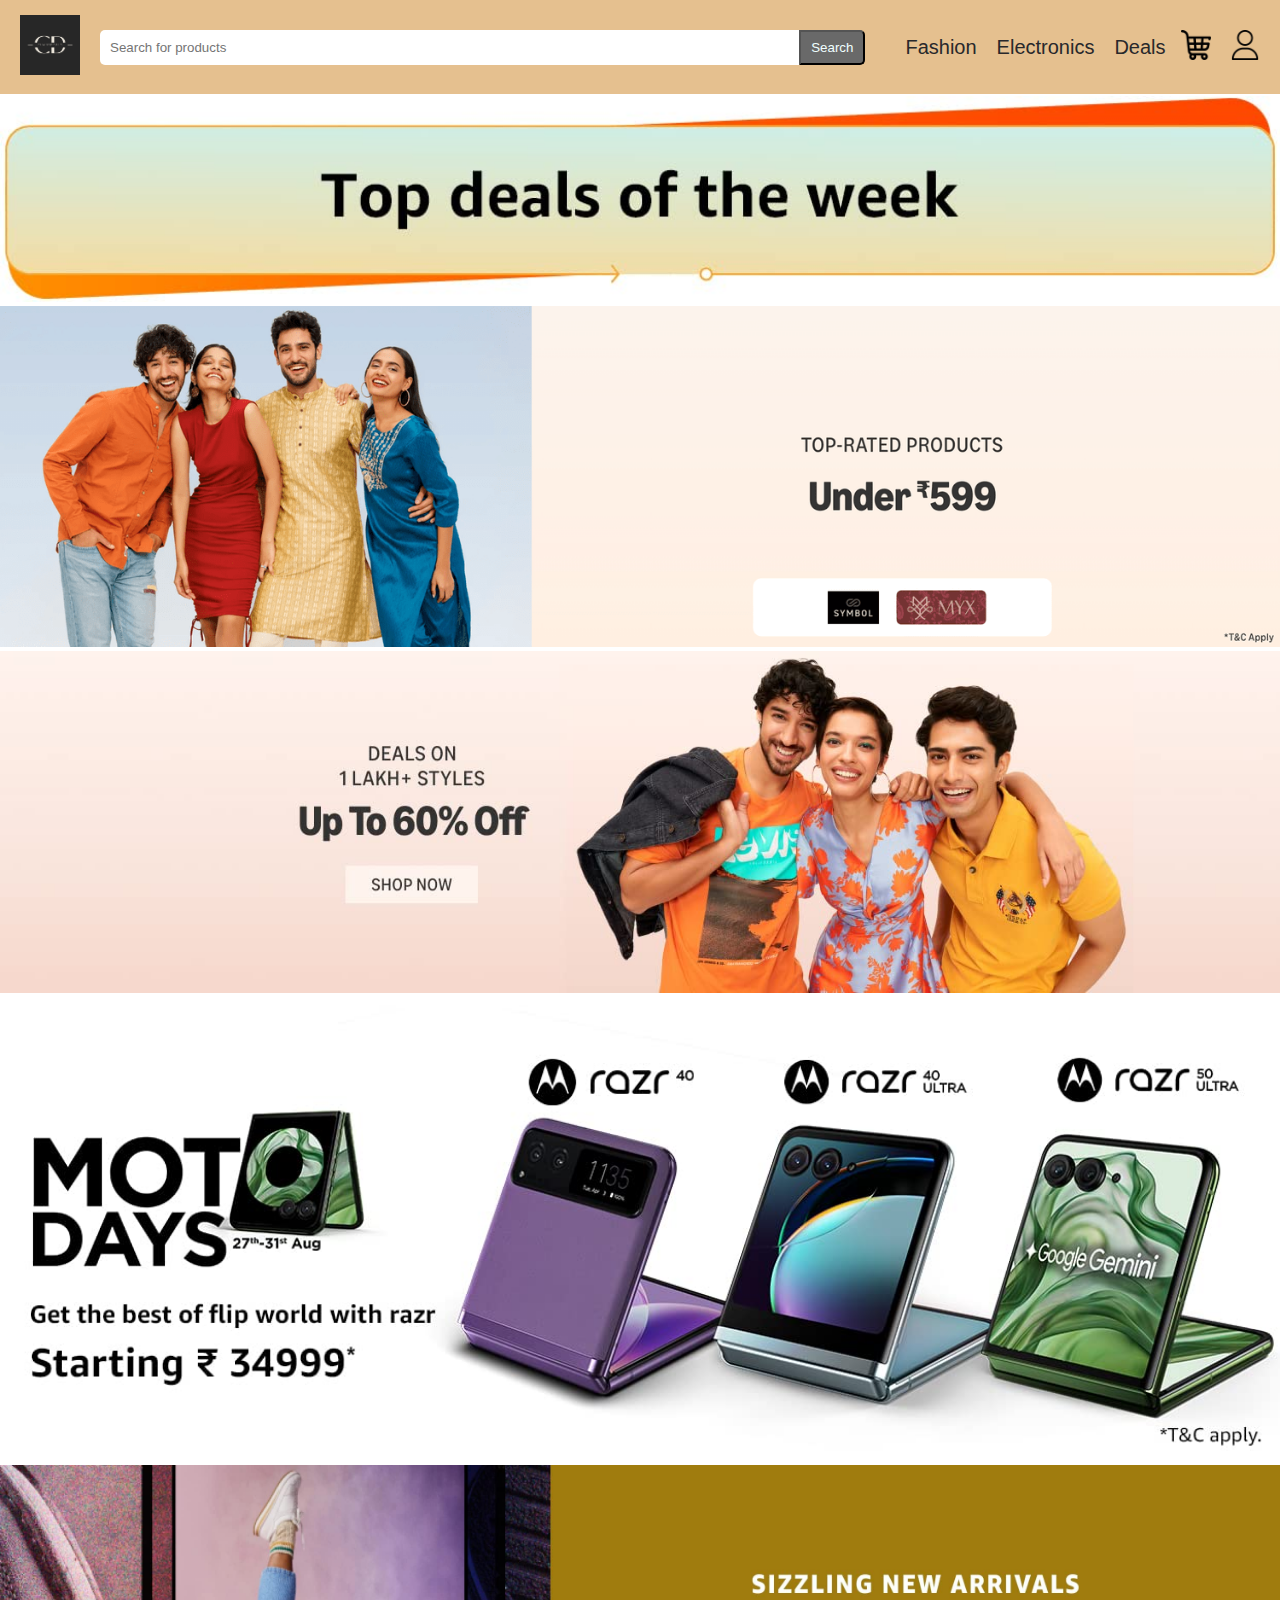
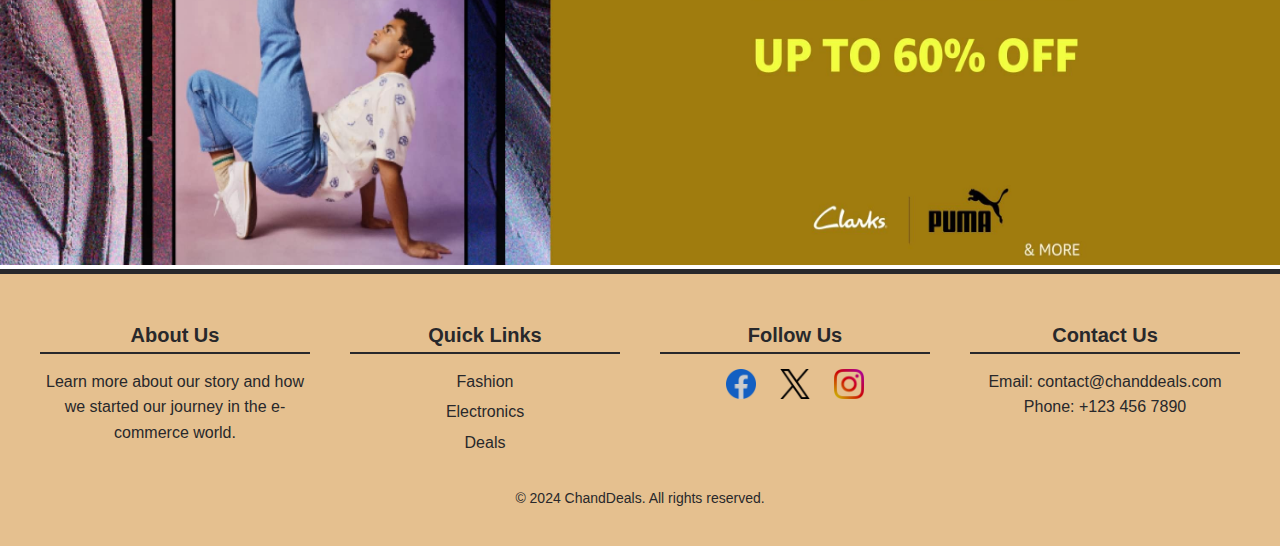
<file: deals.html>
<!DOCTYPE html>
<html lang="en">
  <head>
    <meta charset="UTF-8" />
    <meta name="viewport" content="width=device-width, initial-scale=1.0" />
    <title>Deals</title>
    <link rel="stylesheet" href="deals.css" />
  </head>
  <body>
    <div class="nav_bar">
      <div class="logo">
        <a href="index.html">
          <img src="ChandDeals (1).png" alt="NO IMAGE FOUND" />
        </a>
      </div>
      <div class="search_bar">
        <input type="text" name="" id="" placeholder="Search for products" />
        <button>Search</button>
      </div>
      <div class="nav_links">
        <a href="Fashion.html" target="_blank">Fashion</a>
        <a href="Electronics.html" target="_blank">Electronics</a>
        <a href="deals.html">Deals</a>
      </div>
      <div class="nav_icon">
        <a href=""><img src="shopping.png" alt="NO IMAGE FOUND" /></a>
        <a href=""><img src="user.png" alt="NO IMAGE FOUND" /></a>
      </div>
    </div>

    <div class="hero_section">
      <img src="04.jpg" alt="" />
      <img src="SPB_1500x400._CB567883703_.png" alt="" style="width: 100%" />
      <img
        src="Deals_on_1_lakh_styles._CB567809662_.jpg"
        alt=""
        style="width: 100%"
      />
      <img src="1242x450.jpg" alt="" />
      <img
        src="Men-2._SX3000_QL85_.jpg"
        alt=""
        style="height: 400px; width: 100%"
      />
    </div>

    <footer>
      <div class="footer_content">
        <div class="footer_section">
          <h4>About Us</h4>
          <p>
            Learn more about our story and how we started our journey in the
            e-commerce world.
          </p>
        </div>
        <div class="footer_section">
          <h4>Quick Links</h4>
          <div class="footer_links">
            <a href="Fashion.html">Fashion</a>
            <a href="Electronics.html">Electronics</a>
            <a href="deals.html">Deals</a>
          </div>
        </div>
        <div class="footer_section footer_social">
          <h4>Follow Us</h4>
          <a href="#"><img src="facebook.png" alt="Facebook" /></a>
          <a href="#"><img src="twitter.png" alt="Twitter" /></a>
          <a href="#"><img src="instagram.png" alt="Instagram" /></a>
        </div>
        <div class="footer_section">
          <h4>Contact Us</h4>
          <p>Email: contact@chanddeals.com</p>
          <p>Phone: +123 456 7890</p>
        </div>
      </div>
      <div class="footer_copy">
        &copy; 2024 ChandDeals. All rights reserved.
      </div>
    </footer>
  </body>
</html>
</file>
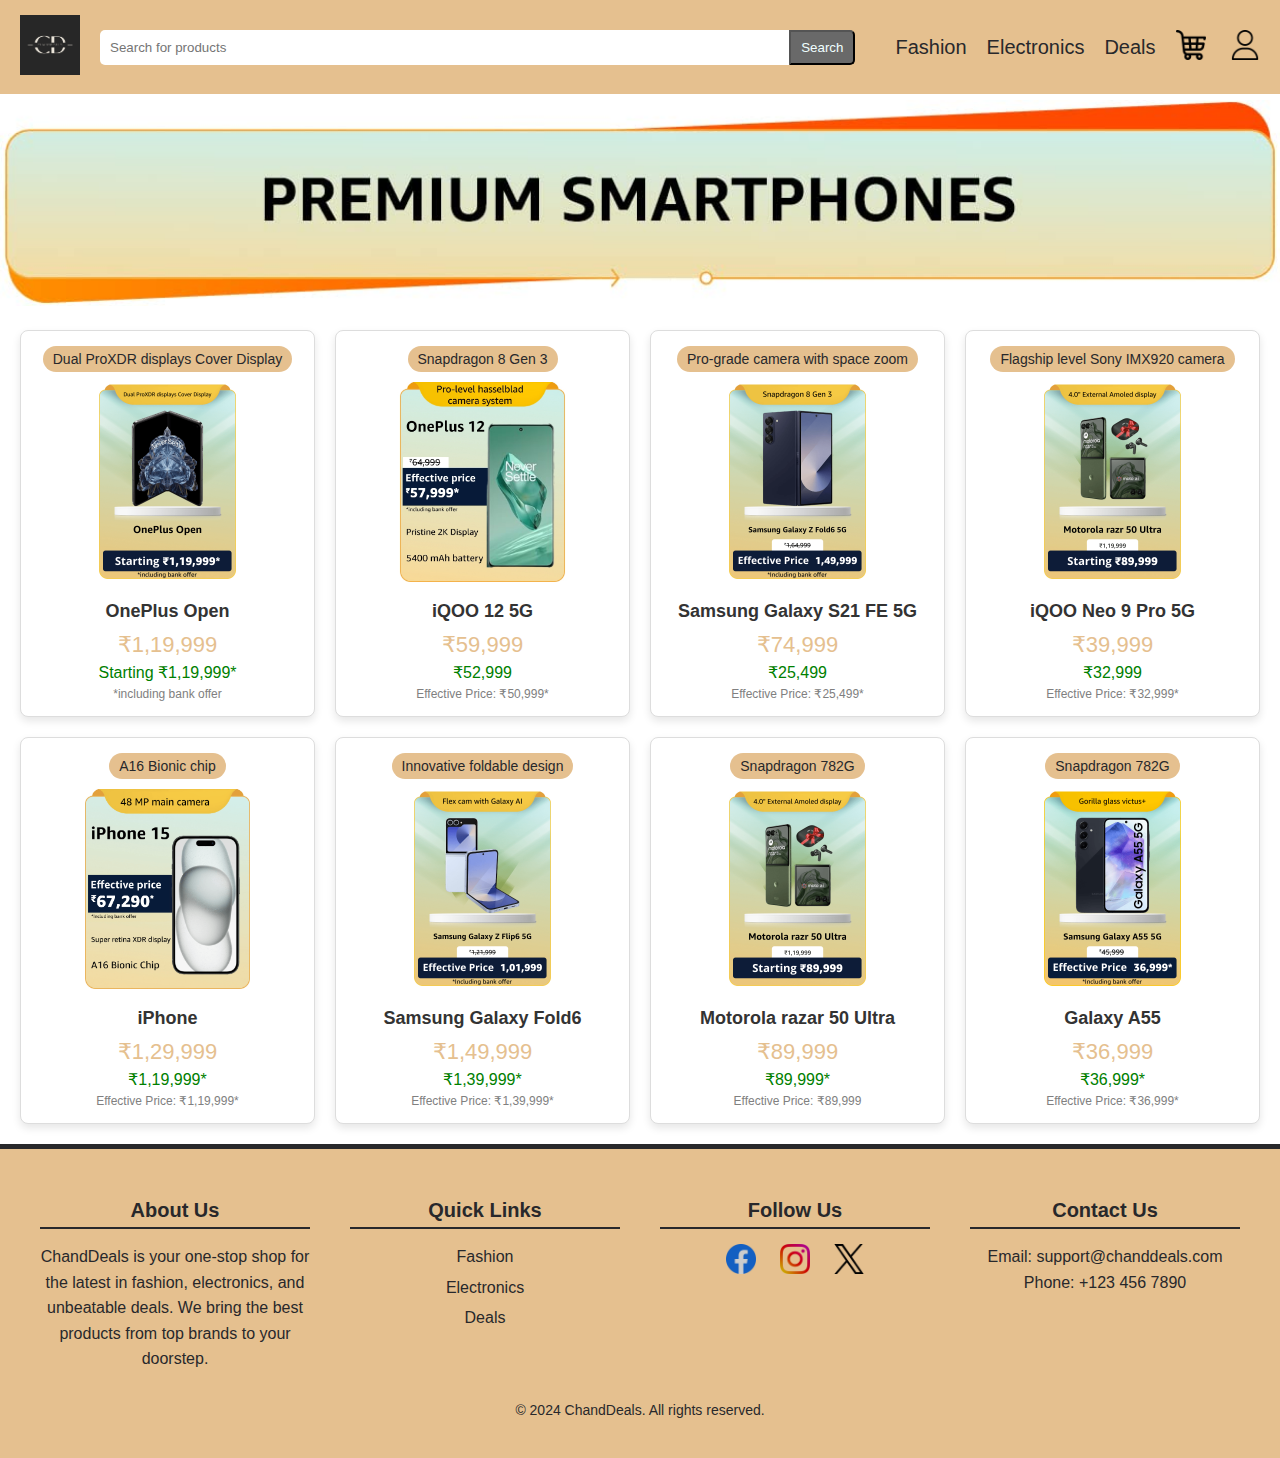
<file: Electronics.html>
<!DOCTYPE html>
<html lang="en">
  <head>
    <meta charset="UTF-8" />
    <meta name="viewport" content="width=device-width, initial-scale=1.0" />
    <title>Electronics</title>
    <link rel="stylesheet" href="Electronics.css" />
  </head>
  <body>
    <div class="nav_bar">
      <div class="logo">
        <a href="index.html"
          ><img src="ChandDeals (1).png" alt="NO IMAGE FOUND"
        /></a>
      </div>
      <div class="search_bar">
        <input type="text" name="" id="" placeholder="Search for products" />
        <button>Search</button>
      </div>
      <div class="nav_links">
        <a href="Fashion.html" target="_blank">Fashion</a>
        <a href="Electronics.html" target="_blank">Electronics</a>
        <a href="deals.html" target="_blank">Deals</a>
      </div>
      <div class="nav_icon">
        <a href=""><img src="shopping.png" alt="NO IMAGE FOUND" /></a>
        <a href=""><img src="user.png" alt="NO IMAGE FOUND" /></a>
      </div>
    </div>

    <div class="hero_section">
      <img src="03.jpg" alt="" />
    </div>

    <div class="product-container">
      <div class="product-card">
        <div class="product-badge">Dual ProXDR displays Cover Display</div>
        <img
          src="OnePlus_Open_580x800.png"
          alt="OnePlus Open"
          class="product-image"
        />
        <div class="product-name">OnePlus Open</div>
        <div class="product-price">₹1,19,999</div>
        <div class="product-effective-price">Starting ₹1,19,999*</div>
        <div class="product-footnote">*including bank offer</div>
      </div>
      <div class="product-card">
        <div class="product-badge">Snapdragon 8 Gen 3</div>
        <img
          src="OnePlus_12_580x675.jpeg"
          alt="iQOO 12 5G"
          class="product-image"
        />
        <div class="product-name">iQOO 12 5G</div>
        <div class="product-price">₹59,999</div>
        <div class="product-effective-price">₹52,999</div>
        <div class="product-footnote">Effective Price: ₹50,999*</div>
      </div>
      <div class="product-card">
        <div class="product-badge">Pro-grade camera with space zoom</div>
        <img
          src="Galaxy_Fold6.png"
          alt="Samsung Galaxy S21 FE 5G"
          class="product-image"
        />
        <div class="product-name">Samsung Galaxy S21 FE 5G</div>
        <div class="product-price">₹74,999</div>
        <div class="product-effective-price">₹25,499</div>
        <div class="product-footnote">Effective Price: ₹25,499*</div>
      </div>
      <div class="product-card">
        <div class="product-badge">Flagship level Sony IMX920 camera</div>
        <img
          src="Nord_ce3__580x800.png"
          alt="iQOO Neo 9 Pro 5G"
          class="product-image"
        />
        <div class="product-name">iQOO Neo 9 Pro 5G</div>
        <div class="product-price">₹39,999</div>
        <div class="product-effective-price">₹32,999</div>
        <div class="product-footnote">Effective Price: ₹32,999*</div>
      </div>
      <div class="product-card">
        <div class="product-badge">A16 Bionic chip</div>
        <img src="iphine.png" alt="iPhone" class="product-image" />
        <div class="product-name">iPhone</div>
        <div class="product-price">₹1,29,999</div>
        <div class="product-effective-price">₹1,19,999*</div>
        <div class="product-footnote">Effective Price: ₹1,19,999*</div>
      </div>
      <div class="product-card">
        <div class="product-badge">Innovative foldable design</div>
        <img
          src="Galaxy_Fold6_copy_1.png"
          alt="Samsung Galaxy Fold6"
          class="product-image"
        />
        <div class="product-name">Samsung Galaxy Fold6</div>
        <div class="product-price">₹1,49,999</div>
        <div class="product-effective-price">₹1,39,999*</div>
        <div class="product-footnote">Effective Price: ₹1,39,999*</div>
      </div>
      <div class="product-card">
        <div class="product-badge">Snapdragon 782G</div>
        <img
          src="Nord_ce3__580x800.png"
          alt="OnePlus Nord CE3"
          class="product-image"
        />
        <div class="product-name">Motorola razar 50 Ultra</div>
        <div class="product-price">₹89,999</div>
        <div class="product-effective-price">₹89,999*</div>
        <div class="product-footnote">Effective Price: ₹89,999</div>
      </div>
      <div class="product-card">
        <div class="product-badge">Snapdragon 782G</div>
        <img
          src="Galaxy_A55_2_1.png"
          alt="OnePlus Nord CE3"
          class="product-image"
        />
        <div class="product-name">Galaxy A55</div>
        <div class="product-price">₹36,999</div>
        <div class="product-effective-price">₹36,999*</div>
        <div class="product-footnote">Effective Price: ₹36,999*</div>
      </div>
    </div>

    <footer>
      <div class="footer_content">
        <div class="footer_section">
          <h4>About Us</h4>
          <p>
            ChandDeals is your one-stop shop for the latest in fashion,
            electronics, and unbeatable deals. We bring the best products from
            top brands to your doorstep.
          </p>
        </div>
        <div class="footer_section">
          <h4>Quick Links</h4>
          <div class="footer_links">
            <a href="Fashion.html">Fashion</a>
            <a href="Electronics.html">Electronics</a>
            <a href="deals.html">Deals</a>
          </div>
        </div>
        <div class="footer_section">
          <h4>Follow Us</h4>
          <div class="footer_social">
            <a href="#"><img src="facebook.png" alt="Facebook" /></a>
            <a href="#"><img src="instagram.png" alt="Instagram" /></a>
            <a href="#"><img src="twitter.png" alt="Twitter" /></a>
          </div>
        </div>
        <div class="footer_section">
          <h4>Contact Us</h4>
          <p>Email: support@chanddeals.com</p>
          <p>Phone: +123 456 7890</p>
        </div>
      </div>
      <div class="footer_copy">
        &copy; 2024 ChandDeals. All rights reserved.
      </div>
    </footer>
  </body>
</html>
</file>
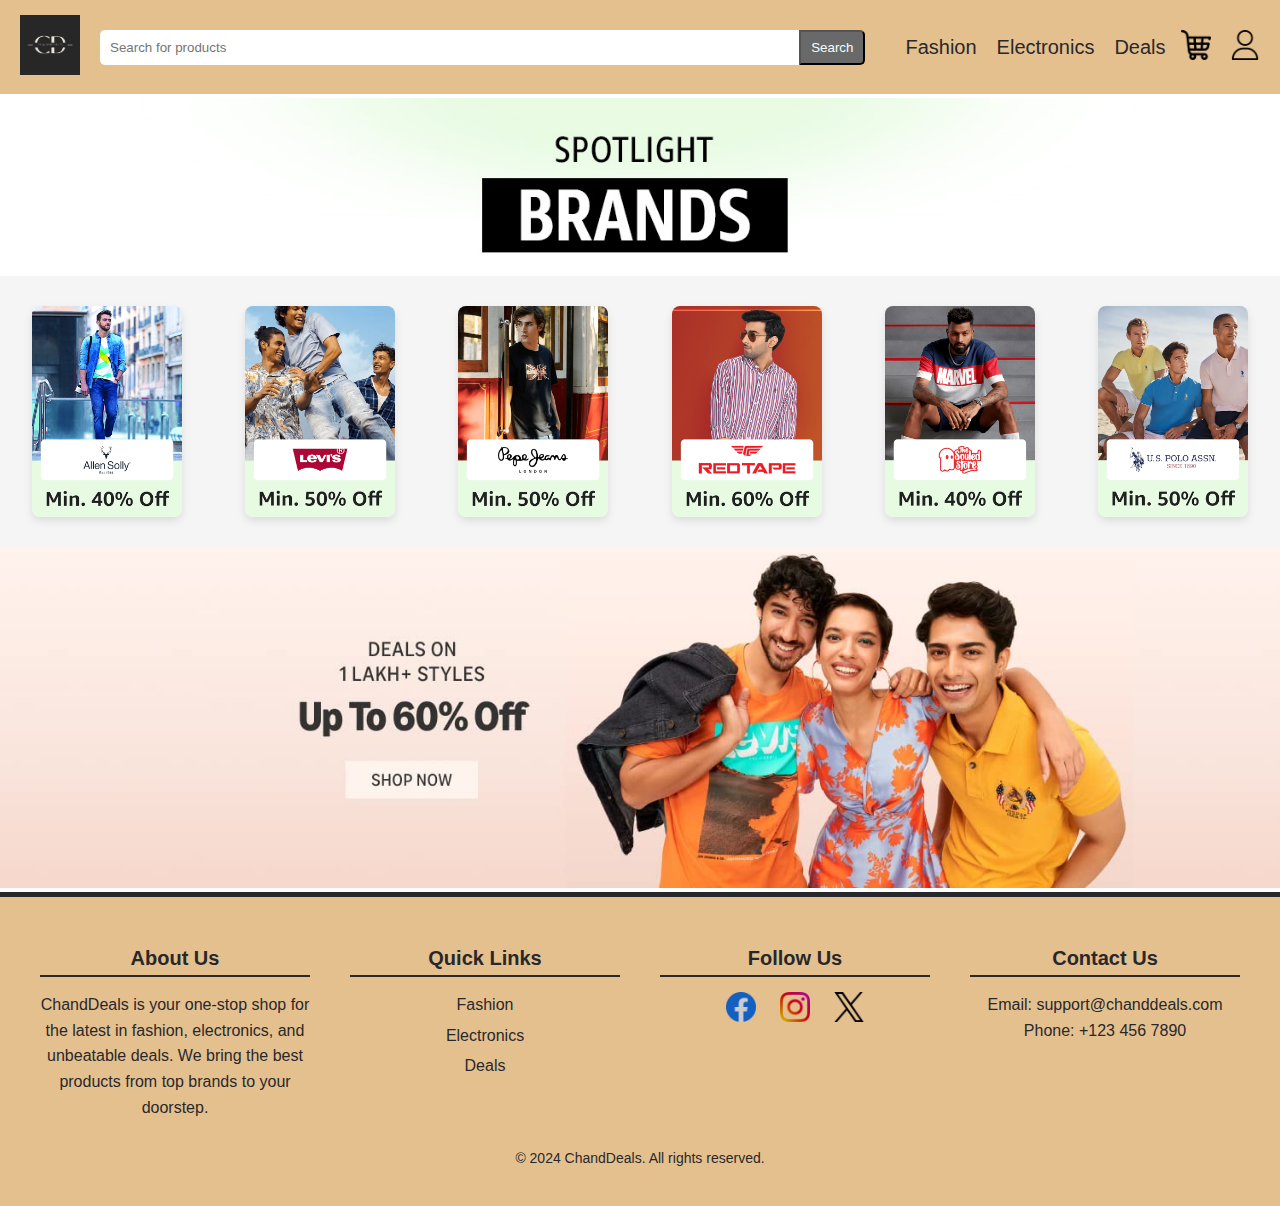
<file: Fashion.html>
<!DOCTYPE html>
<html lang="en">
  <head>
    <meta charset="UTF-8" />
    <meta name="viewport" content="width=device-width, initial-scale=1.0" />
    <title>Fashion</title>
    <link rel="stylesheet" href="Fashion.css" />
  </head>
  <body>
    <header>
      <div class="nav_bar">
        <div class="logo">
          <a href="index.html">
            <img src="ChandDeals (1).png" alt="NO IMAGE FOUND" />
          </a>
        </div>
        <div class="search_bar">
          <input type="text" name="" id="" placeholder="Search for products" />
          <button>Search</button>
        </div>
        <div class="nav_links">
          <a href="Fashion.html">Fashion</a>
          <a href="Electronics.html" target="_blank">Electronics</a>
          <a href="deals.html" target="_blank">Deals</a>
        </div>
        <div class="nav_icon">
          <a href=""><img src="shopping.png" alt="NO IMAGE FOUND" /></a>
          <a href=""><img src="user.png" alt="NO IMAGE FOUND" /></a>
        </div>
      </div>
    </header>

    <div class="spotlight">
      <img
        src="Artboard_1_copy_6._CB557922580_.jpg"
        alt=""
        style="width: 100%"
      />
    </div>
    <div class="hero_section">
      <img src="Allen_Solly._SX564_QL85_FMpng_.png" alt="" />
      <img src="Levis._SX564_QL85_FMpng_.png" alt="" />
      <img src="Pepe_Jeans._SX564_QL85_FMpng_.png" alt="" />
      <img src="Red_Tape._SX564_QL85_FMpng_.png" alt="" />
      <img src="The_Souled_Store._SX564_QL85_FMpng_.png" alt="" />
      <img src="US_Polo._SX564_QL85_FMpng_.png" alt="" />
    </div>
    <div class="hero_section2">
      <img
        src="Deals_on_1_lakh_styles._CB567809662_.jpg"
        alt=""
        style="width: 100%"
      />
    </div>
    <div class="products">
      <div class="product-card"></div>
      <div></div>
      <div></div>
      <div></div>
      <div></div>
      <div></div>
    </div>

    <footer>
      <div class="footer_content">
        <div class="footer_section">
          <h4>About Us</h4>
          <p>
            ChandDeals is your one-stop shop for the latest in fashion,
            electronics, and unbeatable deals. We bring the best products from
            top brands to your doorstep.
          </p>
        </div>
        <div class="footer_section">
          <h4>Quick Links</h4>
          <div class="footer_links">
            <a href="Fashion.html">Fashion</a>
            <a href="Electronics.html">Electronics</a>
            <a href="deals.html">Deals</a>
          </div>
        </div>
        <div class="footer_section">
          <h4>Follow Us</h4>
          <div class="footer_social">
            <a href="#"><img src="facebook.png" alt="Facebook" /></a>
            <a href="#"><img src="instagram.png" alt="Instagram" /></a>
            <a href="#"><img src="twitter.png" alt="Twitter" /></a>
          </div>
        </div>
        <div class="footer_section">
          <h4>Contact Us</h4>
          <p>Email: support@chanddeals.com</p>
          <p>Phone: +123 456 7890</p>
        </div>
      </div>
      <div class="footer_copy">
        &copy; 2024 ChandDeals. All rights reserved.
      </div>
    </footer>
  </body>
</html>
</file>
<file: deals.css>
@import url('https://fonts.cdnfonts.com/css/fabrica');

* {
    margin: 0;
    padding: 0;
    box-sizing: border-box;
}

html, body {
    width: 100%;
    overflow-x: hidden; 
}

body {
    font-family: 'Fabrica', sans-serif;
    background-color: white;
}


.nav_bar {
    display: flex;
    justify-content: space-between;
    align-items: center;
    background-color: #e5c08f;
    padding: 15px 20px;
    width: 100%;
    position: fixed;
    top: 0;
    z-index: 1000;
    max-width: 100vw; 
}

.logo img {
    width: 60px;
}

.search_bar {
    display: flex;
    flex: 1;
    margin: 0px 20px;
}

.search_bar input {
    display: flex;
    flex: 1;
    padding: 10px;
    border: none;
    border-radius: 5px 0px 0px 5px;
    max-width: 100%;
}

.search_bar button {
    padding: 5px 10px;
    border-radius: 0px 5px 5px 0px;
    background-color: dimgray;
    color: azure;
    cursor: pointer;
}

.search_bar button:hover {
    background-color: chocolate;
}

.nav_links {
    display: flex;
    align-items: center;
    max-width: 100%; 
}

.nav_links a {
    text-decoration: none;
    color: #28282B;
    margin-left: 20px;
    font-size: 20px;
}

.nav_links a:hover {
    text-decoration: underline;
}

.nav_icon a {
    margin-left: 15px;
}

.nav_icon img {
    width: 30px;
    filter: brightness(100%);
}


.hero_section {
    padding-top: 96px;
    max-width: 100%; 
}

.hero_section img {
    width: 100%;
    margin-top: 0;
    max-width: 100%;
}


footer {
    background-color: #e5c08f;
    color: #28282B;
    padding: 40px 20px;
    text-align: center;
    border-top: 5px solid #28282B;
    max-width: 100%; 
}

.footer_content {
    display: flex;
    justify-content: space-between;
    flex-wrap: wrap;
    margin-bottom: 20px;
}

.footer_section {
    flex: 1;
    margin: 10px 20px;
}

.footer_section h4 {
    font-size: 20px;
    margin-bottom: 15px;
    color: #28282B;
    font-weight: bold;
    border-bottom: 2px solid #28282B;
    padding-bottom: 5px;
}

.footer_section p,
.footer_links a {
    font-size: 16px;
    line-height: 1.6;
    color: #28282B;
}

.footer_links a {
    text-decoration: none;
    display: block;
    margin: 5px 0;
}

.footer_links a:hover {
    text-decoration: underline;
    color: chocolate;
}

.footer_social a img {
    width: 30px;
    margin: 0 10px;
    filter: brightness(80%);
}

.footer_social a:hover img {
    filter: brightness(100%);
}

.footer_copy {
    font-size: 14px;
    color: #28282B;
}


@media (max-width: 768px) {
    .nav_bar {
        flex-wrap: wrap;
        justify-content: center;
        padding: 10px 15px;
    }
  
  
    .search_bar {
      order: 1;
      width: 100%;
      margin: 10px 0;
  }
  
  
  .nav_links {
    order: 2;
    display: flex;
    justify-content: center;
    flex-wrap: wrap;
  }
  
  .nav_links a {
    margin: 5px 10px;
  }
  .nav_icon {
    order: 3;
    display: flex;
    justify-content: center;
    width: 100%;
  }

    .footer_content {
        flex-direction: column;
        align-items: center;
      }
    
      .footer_section {
        margin: 10px 0;
      }
}

@media (max-width: 480px) {
    .nav_bar {
        padding: 10px;
    }
    .search_bar input {
        padding: 8px;
      }
      .search_bar button {
        padding: 8px;
      }

    .nav_links a {
        font-size: 18px;
        margin: 5px 0;
    }

    .footer_section h4 {
        font-size: 18px;
    }

    .footer_section p,
    .footer_links a {
        font-size: 14px;
    }

    .hero_section img {
        width: 100%;
    }
}
</file>
<file: Electronics.css>
@import url('https://fonts.cdnfonts.com/css/fabrica');

* {
  margin: 0;
  padding: 0;
  box-sizing: border-box;
}

html, body {
  width: 100%;
  overflow-x: hidden; 
}

body {
  font-family: 'Fabrica', sans-serif;
  background-color: white;
}


.nav_bar {
  display: flex;
  justify-content: space-between;
  align-items: center;
  background-color: #e5c08f;
  padding: 15px 20px;
  width: 100%;
  position: fixed;
  top: 0;
  z-index: 1000;
}

.logo img {
  width: 60px;
}

.search_bar {
  display: flex;
  flex: 1;
  margin: 0 20px;
}

.search_bar input {
  display: flex;
  flex: 1;
  padding: 10px;
  border: none;
  border-radius: 5px 0 0 5px;
  max-width: 100%; 
}

.search_bar button {
  padding: 5px 10px;
  border-radius: 0 5px 5px 0;
  background-color: dimgray;
  color: azure;
  cursor: pointer;
}

.search_bar button:hover {
  background-color: chocolate;
}

.nav_links {
  display: flex;
  align-items: center;
  max-width: 100%; 
}

.nav_links a {
  text-decoration: none;
  color: #28282B;
  margin-left: 20px;
  font-size: 20px;
}

.nav_links a:hover {
  text-decoration: underline;
}

.nav_icon img {
  width: 30px;
  margin-left: 20px;
  filter: brightness(80%);
}

.nav_icon img:hover {
  filter: brightness(100%);
}


.hero_section img {
  width: 100%;
  margin-top: 100px;
}

.product-container {
  display: grid;
  grid-template-columns: repeat(auto-fit, minmax(250px, 1fr));
  gap: 20px;
  padding: 20px;
}

.product-card {
  background-color: white;
  border: 1px solid #ddd;
  border-radius: 8px;
  box-shadow: 0 4px 8px rgba(0, 0, 0, 0.1);
  text-align: center;
  padding: 15px;
  transition: transform 0.2s;
  max-width: 100%; 
}

.product-card:hover {
  transform: translateY(-10px);
  box-shadow: 0 6px 12px rgba(0, 0, 0, 0.2);
}

.product-badge {
  background-color: #e5c08f;
  color: #28282B;
  font-size: 14px;
  padding: 5px 10px;
  border-radius: 20px;
  display: inline-block;
  margin-bottom: 10px;
}

.product-image {
  width: 100%;
  height: auto;
  max-height: 200px;
  object-fit: contain;
  margin-bottom: 15px;
}

.product-name {
  font-size: 18px;
  font-weight: bold;
  color: #333;
  margin-bottom: 10px;
}

.product-price {
  font-size: 22px;
  color: #e5c08f;
  margin-bottom: 5px;
}

.product-effective-price {
  font-size: 16px;
  color: green;
  margin-bottom: 5px;
}

.product-footnote {
  font-size: 12px;
  color: gray;
}


footer {
  background-color: #e5c08f;
  color: #28282B;
  padding: 40px 20px;
  text-align: center;
  border-top: 5px solid #28282B;
}

.footer_content {
  display: flex;
  justify-content: space-between;
  flex-wrap: wrap;
  margin-bottom: 20px;
  max-width: 100%; 
}

.footer_section {
  flex: 1;
  margin: 10px 20px;
}

.footer_section h4 {
  font-size: 20px;
  margin-bottom: 15px;
  color: #28282B;
  font-weight: bold;
  border-bottom: 2px solid #28282B;
  padding-bottom: 5px;
}

.footer_section p,
.footer_links a {
  font-size: 16px;
  line-height: 1.6;
  color: #28282B;
}

.footer_links a {
  text-decoration: none;
  display: block;
  margin: 5px 0;
}

.footer_links a:hover {
  text-decoration: underline;
  color: chocolate;
}

.footer_social a img {
  width: 30px;
  margin: 0 10px;
  filter: brightness(80%);
}

.footer_social a:hover img {
  filter: brightness(100%);
}

.footer_copy {
  font-size: 14px;
  color: #28282B;
}

@media (max-width: 768px) {
  .nav_bar {
      flex-wrap: wrap;
      justify-content: center;
      padding: 10px 15px;
  }


  .search_bar {
    order: 1;
    width: 100%;
    margin: 10px 0;
}


.nav_links {
  order: 2;
  display: flex;
  justify-content: center;
  flex-wrap: wrap;
}

.nav_links a {
  margin: 5px 10px;
}
.nav_icon {
  order: 3;
  display: flex;
  justify-content: center;
  width: 100%;
}

  .product-container {
    grid-template-columns: 1fr;
  }

  .footer_content {
    flex-direction: column;
    align-items: center;
  }

  .footer_section {
    margin: 10px 0;
  }
}

@media (max-width: 480px) {
  .nav_bar {
    padding: 10px;
  }

  .search_bar input {
    padding: 8px;
  }

  .search_bar button {
    padding: 8px;
  }

  .product-card {
    padding: 10px;
  }

  .product-name {
    font-size: 16px;
  }

  .product-price {
    font-size: 20px;
  }

  .footer_section h4 {
    font-size: 18px;
  }

  .footer_section p,
  .footer_links a {
    font-size: 14px;
  }

  .footer_copy {
    font-size: 12px;
  }
}
</file>
<file: Fashion.css>
@import url('https://fonts.cdnfonts.com/css/fabrica');

* {
  margin: 0;
  padding: 0;
  box-sizing: border-box;
}

html, body {
  width: 100%;
  overflow-x: hidden; 
}

body {
  font-family: 'Fabrica', sans-serif;
  background-color: white;
}


.nav_bar {
  display: flex;
  justify-content: space-between;
  align-items: center;
  background-color: #e5c08f;
  padding: 15px 20px;
  width: 100%;
  position: fixed;
  top: 0;
  z-index: 1000;
}

.logo img {
  width: 60px;
}

.search_bar {
  display: flex;
  flex: 1;
  margin: 0 20px;
}

.search_bar input {
  display: flex;
  flex: 1;
  padding: 10px;
  border: none;
  border-radius: 5px 0 0 5px;
  max-width: 100%;
}

.search_bar button {
  padding: 5px 10px;
  border-radius: 0 5px 5px 0;
  background-color: dimgray;
  color: azure;
  cursor: pointer;
}

.search_bar button:hover {
  background-color: chocolate;
}

.nav_links {
  display: flex;
  align-items: center;
  max-width: 100%; 
}

.nav_links a {
  text-decoration: none;
  color: #28282B;
  margin-left: 20px;
  font-size: 20px;
}

.nav_links a:hover {
  text-decoration: underline;
}

.nav_icon img {
  width: 30px;
  margin-left: 15px;
  filter: brightness(100%);
}

.nav_icon img:hover {
  filter: brightness(80%);
}

.hero_section {
  max-width: 100%;
  display: flex;
  flex-wrap: wrap;
  justify-content: space-around;
  padding: 20px 0;
  background-color: #f5f5f5;
}

.hero_section img {
  flex: 1 1 calc(100% / 6 - 20px);
  max-width: 150px;
  margin: 10px;
  border-radius: 8px;
  box-shadow: 0 4px 8px rgba(0, 0, 0, 0.1);
  transition: transform 0.2s ease;
}

.hero_section img:hover {
  transform: scale(1.05);
}

.spotlight {
  width: 100%;
  margin-top: 2px;
  padding-top: 96px;
}


footer {
  background-color: #e5c08f;
  color: #28282B;
  padding: 40px 20px;
  text-align: center;
  border-top: 5px solid #28282B;
}

.footer_content {
  display: flex;
  justify-content: space-between;
  flex-wrap: wrap;
  margin-bottom: 20px;
  max-width: 100%;
}

.footer_section {
  flex: 1;
  margin: 10px 20px;
}

.footer_section h4 {
  font-size: 20px;
  margin-bottom: 15px;
  color: #28282B;
  font-weight: bold;
  border-bottom: 2px solid #28282B;
  padding-bottom: 5px;
}

.footer_section p,
.footer_links a {
  font-size: 16px;
  line-height: 1.6;
  color: #28282B;
}

.footer_links a {
  text-decoration: none;
  display: block;
  margin: 5px 0;
}

.footer_links a:hover {
  text-decoration: underline;
  color: chocolate;
}

.footer_social a img {
  width: 30px;
  margin: 0 10px;
  filter: brightness(80%);
}

.footer_social a:hover img {
  filter: brightness(100%);
}

.footer_copy {
  font-size: 14px;
  color: #28282B;
}

@media (max-width: 768px) {
  .nav_bar {
      flex-wrap: wrap;
      justify-content: center;
      padding: 10px 15px;
  }


  .search_bar {
    order: 1;
    width: 100%;
    margin: 10px 0;
}


.nav_links {
  order: 2;
  display: flex;
  justify-content: center;
  flex-wrap: wrap;
}

.nav_links a {
  margin: 5px 10px;
}
.nav_icon {
  order: 3;
  display: flex;
  justify-content: center;
  width: 100%;
}

  .hero_section {
    flex-direction: column;
    align-items: center;
  }

  .hero_section img {
    flex: 1 1 100%;
    max-width: 100%;
    margin: 10px 0;
  }

  .footer_content {
    flex-direction: column;
    align-items: center;
  }

  .footer_section {
    margin: 10px 0;
  }
}

@media (max-width: 480px) {
  .nav_bar {
    padding: 10px;
  }

  .search_bar input {
    padding: 8px;
  }

  .search_bar button {
    padding: 8px;
  }

  .hero_section img {
    max-width: 100%;
  }

  .footer_section h4 {
    font-size: 18px;
  }

  .footer_section p,
  .footer_links a {
    font-size: 14px;
  }

  .footer_copy {
    font-size: 12px;
  }
}
</file>
